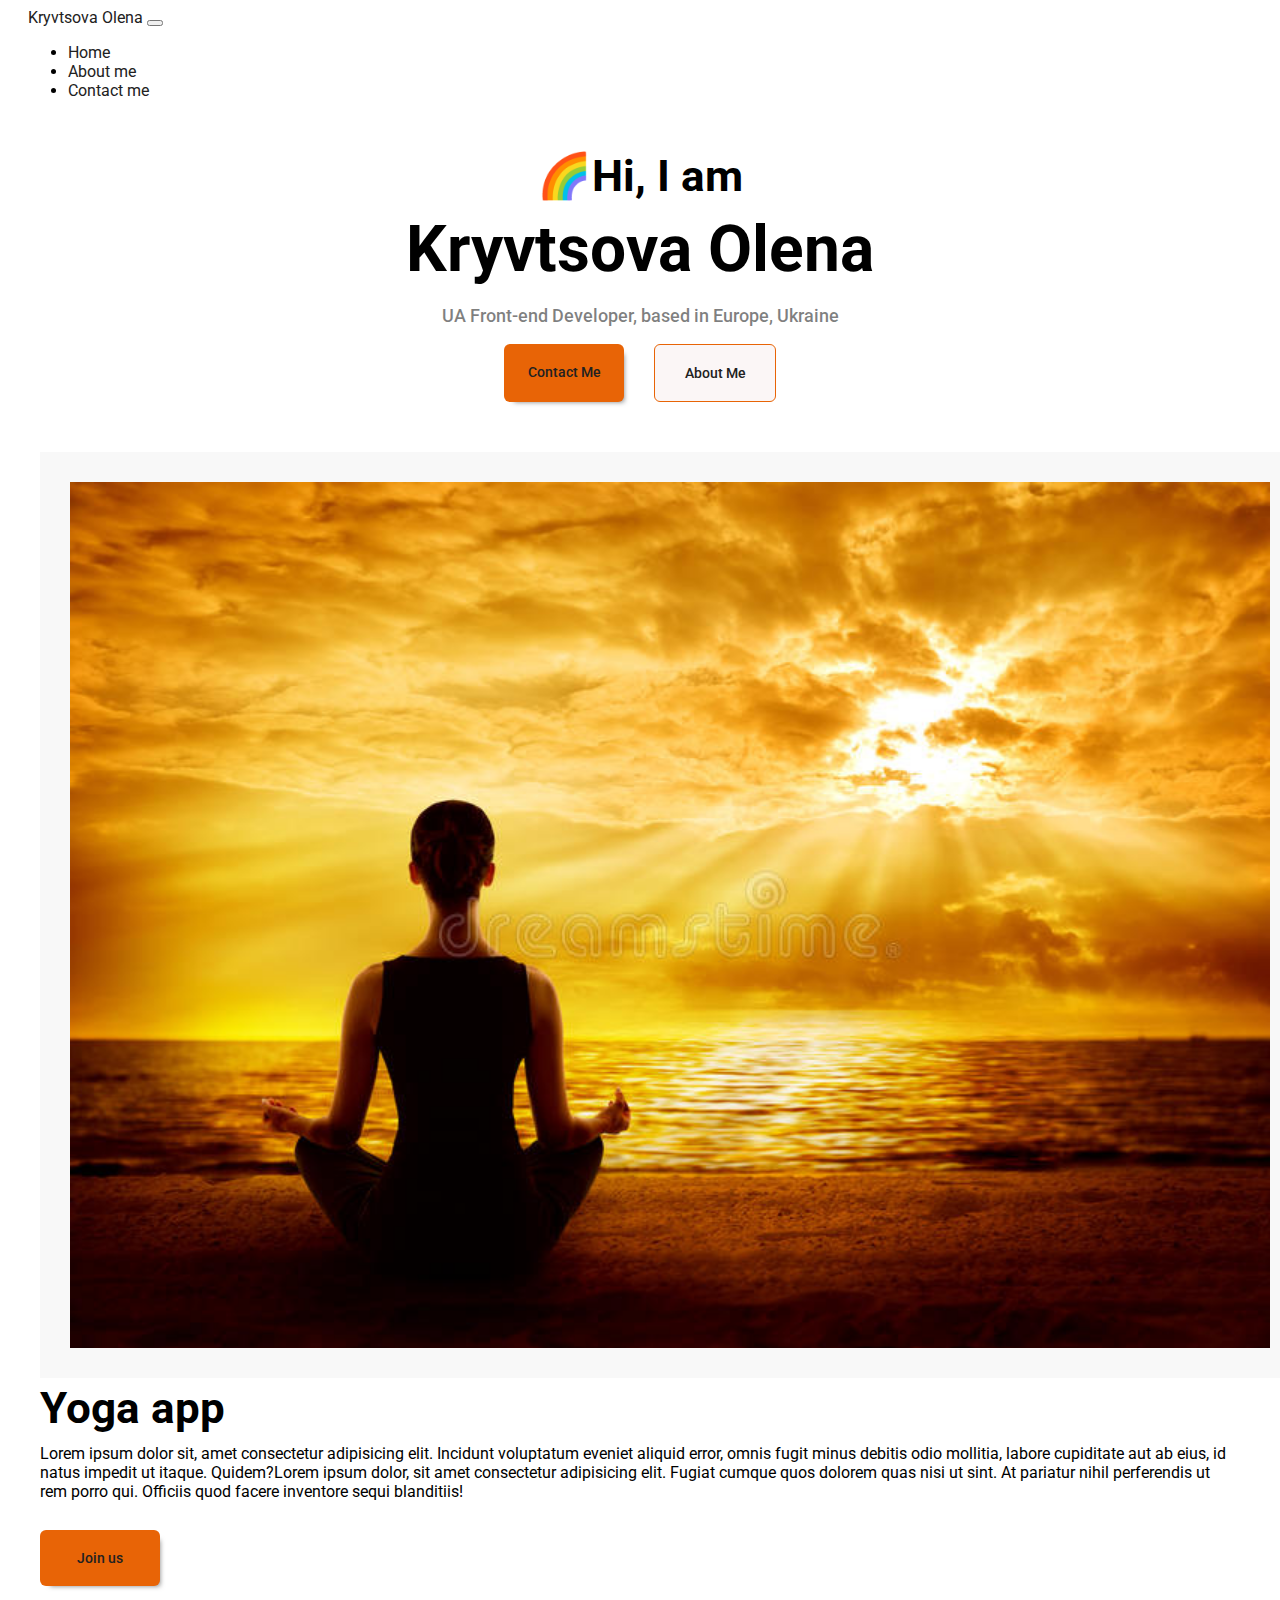
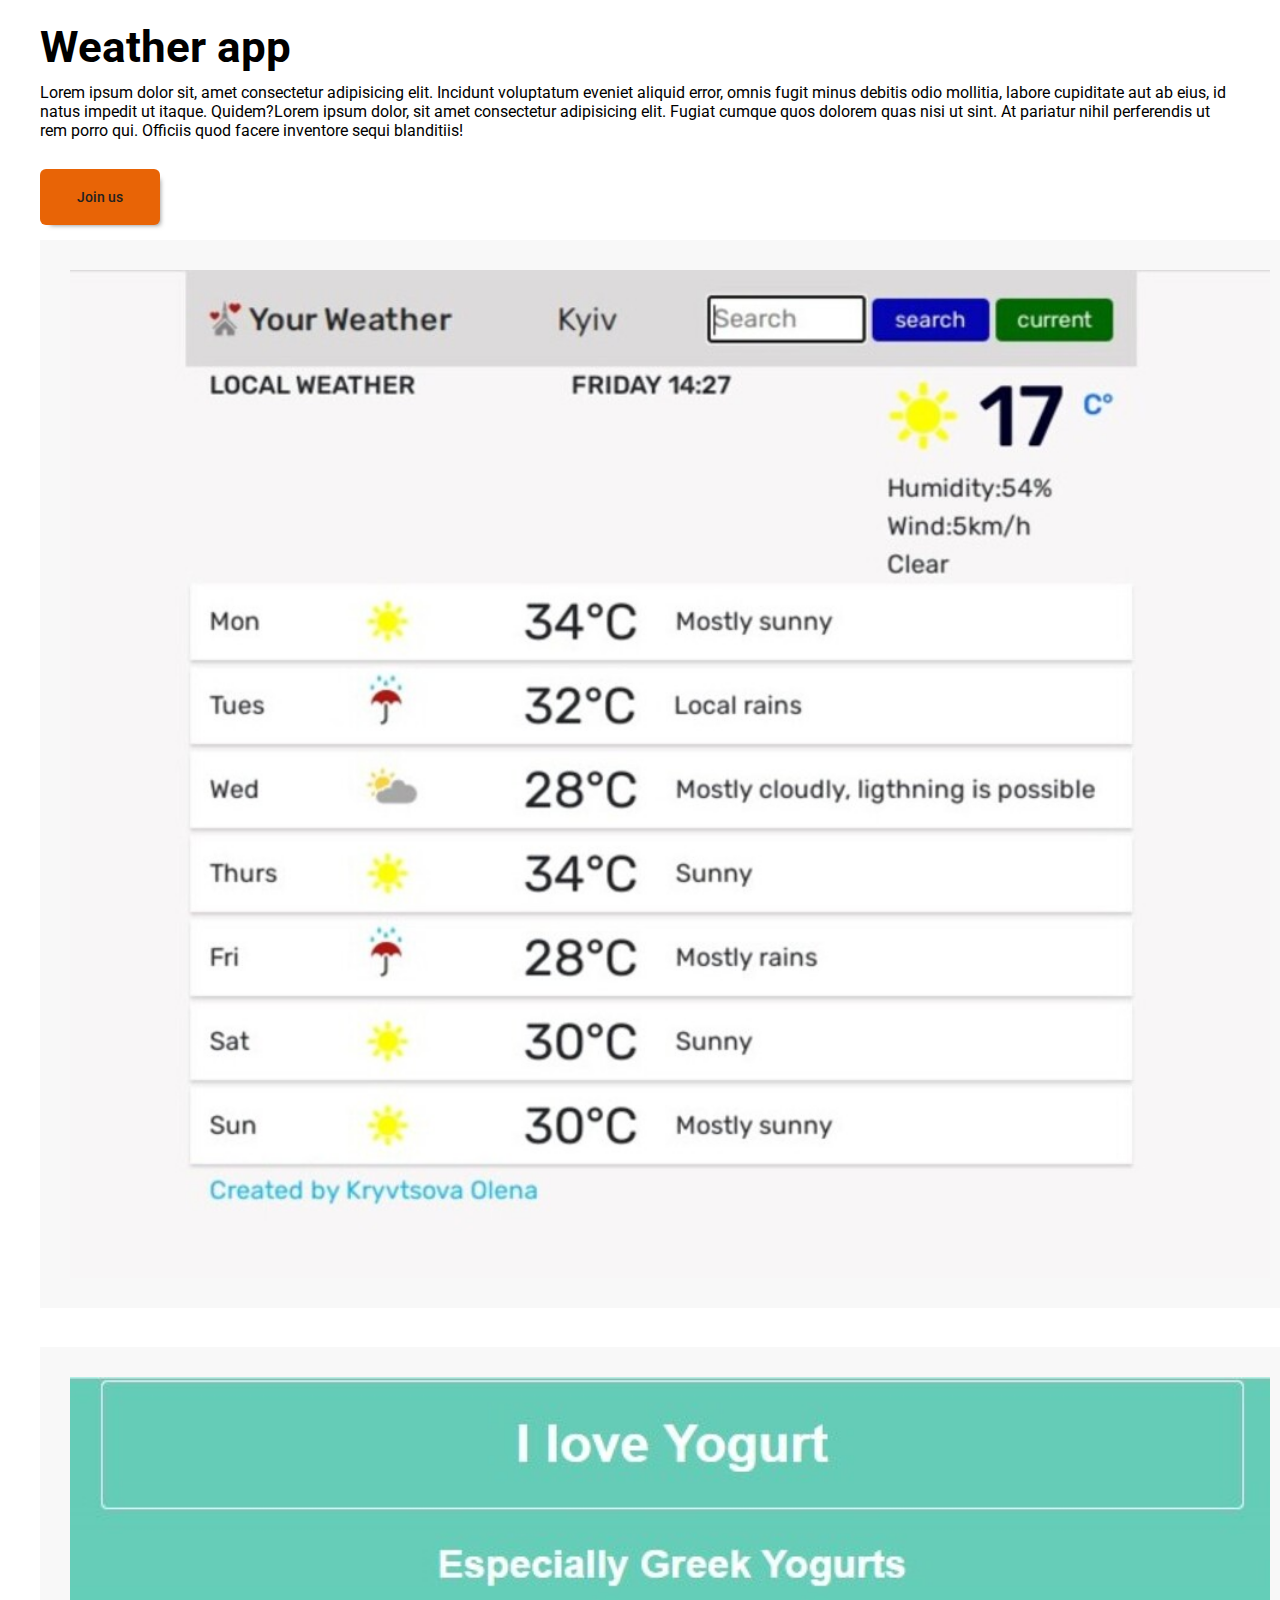
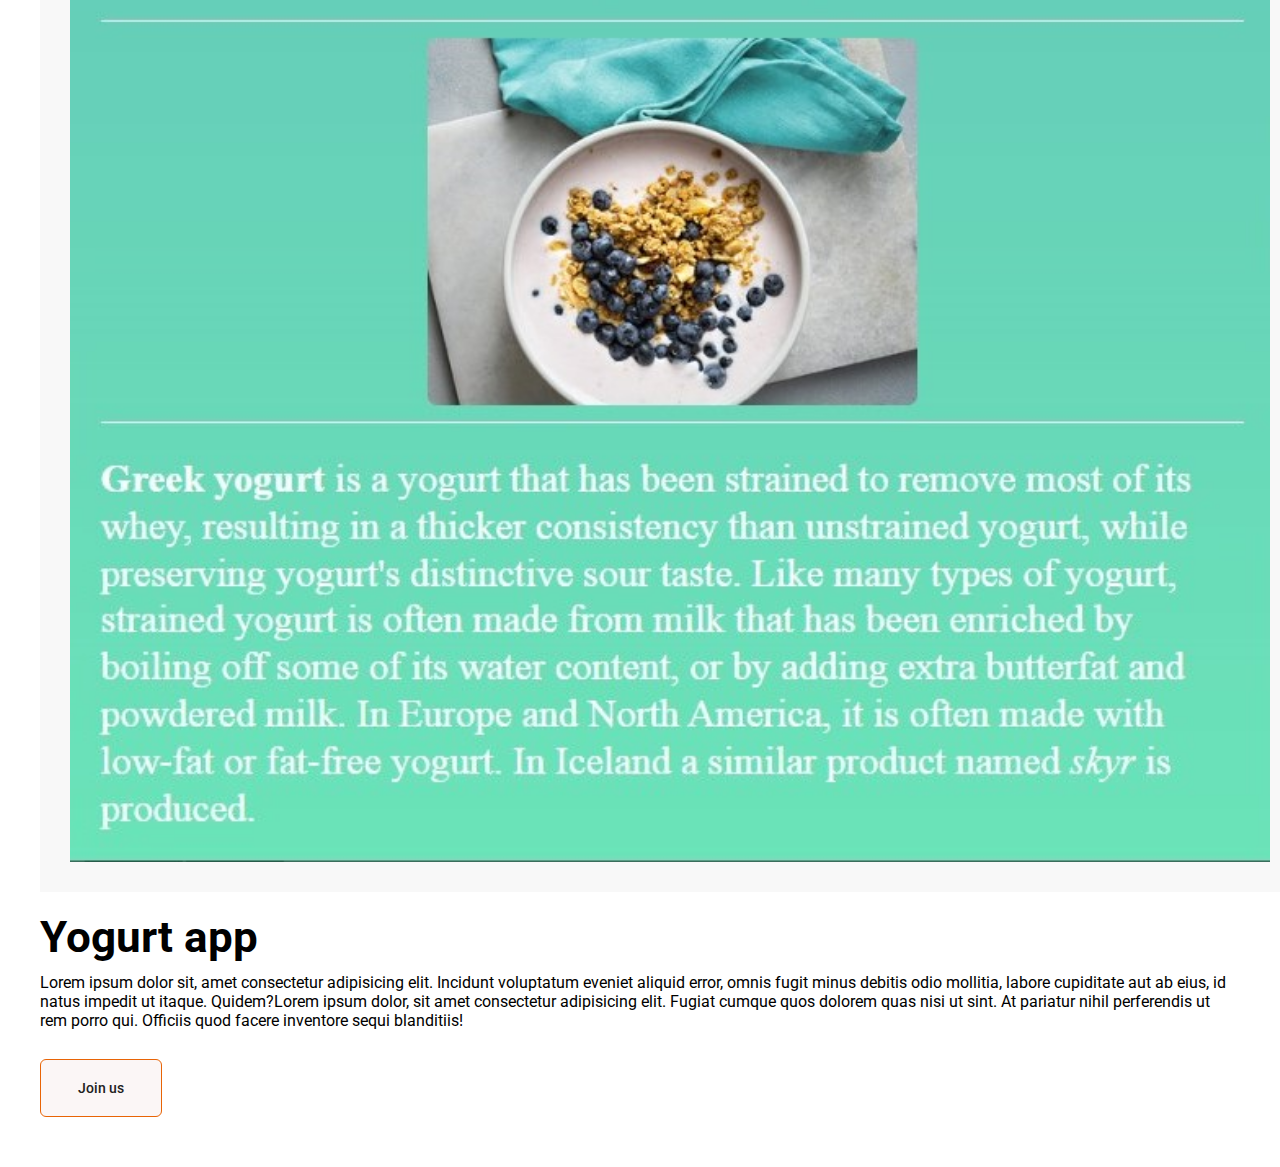
<file: index.html>
<!DOCTYPE html>
<html lang="en">
  <head>
    <meta charset="UTF-8" />
    <meta http-equiv="X-UA-Compatible" content="IE=edge" />
    <meta name="viewport" content="width=device-width, initial-scale=1.0" />
    <title>Front-end developer LK</title>
    <link rel="preconnect" href="https://fonts.googleapis.com" />
    <link rel="preconnect" href="https://fonts.gstatic.com" crossorigin />
    <link
      href="https://fonts.googleapis.com/css2?family=Roboto:wght@400;500;900&display=swap"
      rel="stylesheet"
    />
    <link
      href="https://cdn.jsdelivr.net/npm/bootstrap@5.2.0/dist/css/bootstrap.min.css"
      rel="stylesheet"
      integrity="sha384-gH2yIJqKdNHPEq0n4Mqa/HGKIhSkIHeL5AyhkYV8i59U5AR6csBvApHHNl/vI1Bx"
      crossorigin="anonymous"
    />
    <script
      src="https://cdn.jsdelivr.net/npm/bootstrap@5.2.0/dist/js/bootstrap.bundle.min.js"
      integrity="sha384-A3rJD856KowSb7dwlZdYEkO39Gagi7vIsF0jrRAoQmDKKtQBHUuLZ9AsSv4jD4Xa"
      crossorigin="anonymous"
    ></script>
    <link href="./src/styles.css" rel="stylesheet" type="text/css" />
  </head>

  <body>
    <nav class="navbar navbar-expand-lg navbar-light bg-light">
      <div class="container-fluid">
        <a class="navbar-brand" href="#">Kryvtsova Olena</a>
        <button
          class="navbar-toggler"
          type="button"
          data-bs-toggle="collapse"
          data-bs-target="#navbarNav"
          aria-controls="navbarNav"
          aria-expanded="false"
          aria-label="Toggle navigation"
        >
          <span class="navbar-toggler-icon"></span>
        </button>
        <div class="collapse navbar-collapse" id="navbarNav">
          <ul class="navbar-nav">
            <li class="nav-item">
              <a class="nav-link active" aria-current="page" href="#">Home</a>
            </li>
            <li class="nav-item">
              <a class="nav-link" href="about.html">About me</a>
            </li>
            <li class="nav-item">
              <a class="nav-link" href="about.html#mail-info">Contact me</a>
            </li>
          </ul>
        </div>
      </div>
    </nav>
    <div class="container">
      <h2 id="me">🌈Hi, I am</h2>
      <h1>Kryvtsova Olena</h1>
      <p>UA Front-end Developer, based in Europe, Ukraine</p>
      <div class="contact-info">
        <a href="about.html#mail-info" class="contact">Contact Me</a>
        <a href="about.html" class="about">About Me</a>
      </div>
    </div>

    <div class="container text-center">
      <div class="row">
        <div class="col-sm-6">
          <img
            src="./images/yoga-meditating.jpg"
            class="img-fluid"
            alt="yoga style"
            width="800"
          />
        </div>
        <div class="col-sm-6">
          <div id="box1">
            <h2>Yoga app</h2>
            <span class="yoga-text">
              Lorem ipsum dolor sit, amet consectetur adipisicing elit. Incidunt
              voluptatum eveniet aliquid error, omnis fugit minus debitis odio
              mollitia, labore cupiditate aut ab eius, id natus impedit ut
              itaque. Quidem?Lorem ipsum dolor, sit amet consectetur adipisicing
              elit. Fugiat cumque quos dolorem quas nisi ut sint. At pariatur
              nihil perferendis ut rem porro qui. Officiis quod facere inventore
              sequi blanditiis!
            </span>

            <br />
            <a class="contact contact-yoga" href="index.html#me">Join us</a>
          </div>
        </div>
      </div>
      <div class="row">
        <div class="col-sm">
          <div id="box1">
            <h2>Weather app</h2>
            <span class="yoga-text">
              Lorem ipsum dolor sit, amet consectetur adipisicing elit. Incidunt
              voluptatum eveniet aliquid error, omnis fugit minus debitis odio
              mollitia, labore cupiditate aut ab eius, id natus impedit ut
              itaque. Quidem?Lorem ipsum dolor, sit amet consectetur adipisicing
              elit. Fugiat cumque quos dolorem quas nisi ut sint. At pariatur
              nihil perferendis ut rem porro qui. Officiis quod facere inventore
              sequi blanditiis!
            </span>

            <br />
            <a class="contact contact-yoga" href="index.html#me">Join us</a>
          </div>
        </div>
        <div class="col-sm">
          <div>
            <img
              src="./images/weather.jpg"
              alt="weather app image"
              class="img-fluid"
              width="800"
            />
          </div>
        </div>
      </div>

      <div class="row">
        <div class="col-sm">
          <img
            src="./images/yogurt.jpg"
            class="img-fluid"
            alt="yogurt page"
            width="800"
          />
        </div>
        <div class="col-sm">
          <div id="box1">
            <h2>Yogurt app</h2>
            <span class="yoga-text">
              Lorem ipsum dolor sit, amet consectetur adipisicing elit. Incidunt
              voluptatum eveniet aliquid error, omnis fugit minus debitis odio
              mollitia, labore cupiditate aut ab eius, id natus impedit ut
              itaque. Quidem?Lorem ipsum dolor, sit amet consectetur adipisicing
              elit. Fugiat cumque quos dolorem quas nisi ut sint. At pariatur
              nihil perferendis ut rem porro qui. Officiis quod facere inventore
              sequi blanditiis!
            </span>

            <br />
            <a class="about contact-yoga" href="index.html#me">Join us</a>
          </div>
        </div>
      </div>
    </div>
  </body>
</html>
</file>
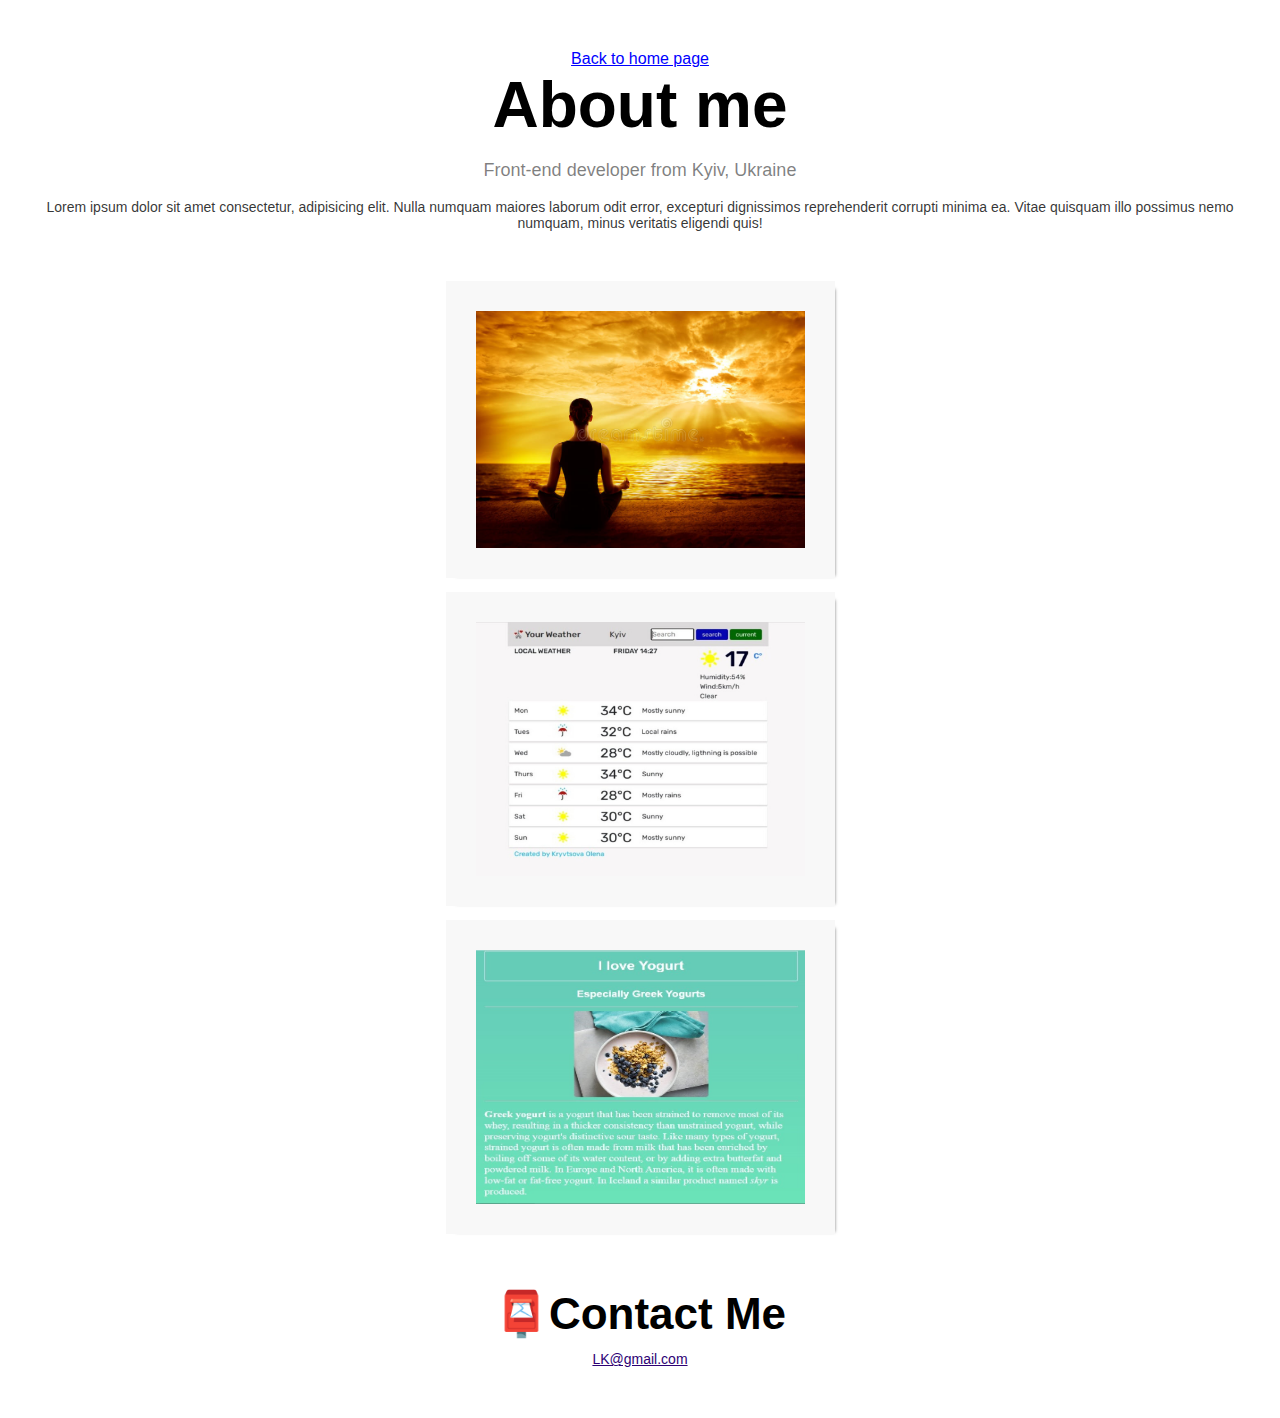
<file: about.html>
<!DOCTYPE html>
<html lang="en">
  <head>
    <meta charset="UTF-8" />
    <meta http-equiv="X-UA-Compatible" content="IE=edge" />
    <meta name="viewport" content="width=device-width, initial-scale=1.0" />
    <title>About page</title>
    <link
      href="https://cdn.jsdelivr.net/npm/bootstrap@5.2.0/dist/css/bootstrap.min.css"
      rel="stylesheet"
      integrity="sha384-gH2yIJqKdNHPEq0n4Mqa/HGKIhSkIHeL5AyhkYV8i59U5AR6csBvApHHNl/vI1Bx"
      crossorigin="anonymous"
    />
    <script
      src="https://cdn.jsdelivr.net/npm/bootstrap@5.2.0/dist/js/bootstrap.bundle.min.js"
      integrity="sha384-A3rJD856KowSb7dwlZdYEkO39Gagi7vIsF0jrRAoQmDKKtQBHUuLZ9AsSv4jD4Xa"
      crossorigin="anonymous"
    ></script>
    <link href="src/styles.css" rel="stylesheet" type="text/css" />
  </head>
  <body>
    <div class="container">
      <a href="index.html" class="about-link">Back to home page</a>
      <h1>About me</h1>
      <p>Front-end developer from Kyiv, Ukraine</p>

      <p class="description__text">
        Lorem ipsum dolor sit amet consectetur, adipisicing elit. Nulla numquam
        maiores laborum odit error, excepturi dignissimos reprehenderit corrupti
        minima ea. Vitae quisquam illo possimus nemo numquam, minus veritatis
        eligendi quis!
      </p>
      <div class="container text-center">
        <div class="row">
          <div class="col-sm-4">
            <img
              src="./images/yoga-meditating.jpg"
              class="img-fluid about-section"
              alt="yoga style image"
              width="329"
              height="254"
            />
          </div>
          <div class="col-sm-4">
            <img
              src="./images/weather.jpg"
              class="img-fluid about-section"
              alt="weather app image"
              width="329"
              height="254"
            />
          </div>
          <div class="col-sm-4">
            <img
              src="./images/yogurt.jpg"
              class="img-fluid about-section"
              alt="yogurt page"
              width="329"
              height="254"
            />
          </div>
        </div>
      </div>
      <h2 id="mail-info">📮Contact Me</h2>
      <a href="mailto:kryvtsovaolena@gmail.com" class="about-link mail"
        >LK@gmail.com</a
      >
    </div>
  </body>
</html>
</file>
<file: src/styles.css>
:root {
  --primary-text-color: rgb(0, 0, 0);
  --secondary-text-color: rgb(0, 0, 0, 0.5);
  --text-information-color: rgb(0, 0, 0, 0.8);
  --button-text-color: rgb(33, 33, 33);
  --button-background-first: rgb(232, 100, 6);
  --button-background-second: rgb(251, 246, 246);
  --link-color: blue;
  --email-link-color: rgb(45, 1, 116);
}

body {
  font-family: "Roboto", sans-serif;
  padding: 0 20px;
}

.container {
  max-width: 1200px;
  text-align: center;
  margin: 50px auto;
}

h1,
h2 {
  color: var(--primary-text-color);
}

h2 {
  font-size: 44px;
  margin: 0;
  margin-bottom: 10px;
}

h1 {
  font-size: 64px;
  margin: 0;
}

p {
  font-size: 18px;
  font-weight: 500;
  color: var(--secondary-text-color);
}

.contact-info {
  display: flex;
  justify-content: center;
}

a {
  color: var(--button-text-color);
  text-decoration: none;
}

.contact,
.about {
  padding: 20px 10px;
  margin: 0 15px 0 15px;
  width: 100px;
  font-size: 14px;
  font-weight: 500;
  border-radius: 6px;
  text-align: center;
}

.contact:hover,
.contact:focus,
.about:hover,
.about:focus {
  color: var(--button-text-color);
}

.contact {
  background-color: var(--button-background-first);
  border: transparent;

  box-shadow: 5px 5px 5px -5px var(--secondary-text-color);
}

.about {
  border: 1px solid var(--button-background-first);
  background-color: var(--button-background-second);
}

.about-link {
  text-decoration: underline;
  color: var(--link-color);
}

/* .description {
  display: flex;
  justify-content: center;
} */

.description__text {
  font-size: 14px;
  /* margin: 10px;
  padding: 10px;
  max-width: 220px; */

  color: var(--text-information-color);
}

.mail {
  margin-top: 10px;
  font-size: 14px;
  color: var(--email-link-color);
}

.col-sm {
  margin-bottom: 15px;
}
img {
  width: 100%;
  height: auto;
  background-color: rgb(248, 248, 248);
  padding: 30px;
}

#box1 {
  display: flex;
  flex-direction: column;
  align-items: flex-start;
  text-align: start;
}

.row:not(:last-child) {
  margin-bottom: 35px;
}

.yoga-text {
  margin-bottom: 10px;
}
.contact-yoga {
  margin: 0;
}

/* .img-fluid {
  background-color: rgb(248, 248, 248);
  padding: 30px;

  @media screen and(min-width:768px) {
    display: none;
  }
} */

.about-section {
  max-width: 329px;
  max-height: 254px;
  box-shadow: 5px 3px 3px -5px var(--secondary-text-color);
}

.col-sm-4:not(:last-child) {
  margin-bottom: 10px;
}

@media screen and (max-width: 768px) {
  h1 {
    font-size: 32px;
  }
  h2 {
    font-size: 24px;
  }

  img {
    display: none;
  }
}
</file>
